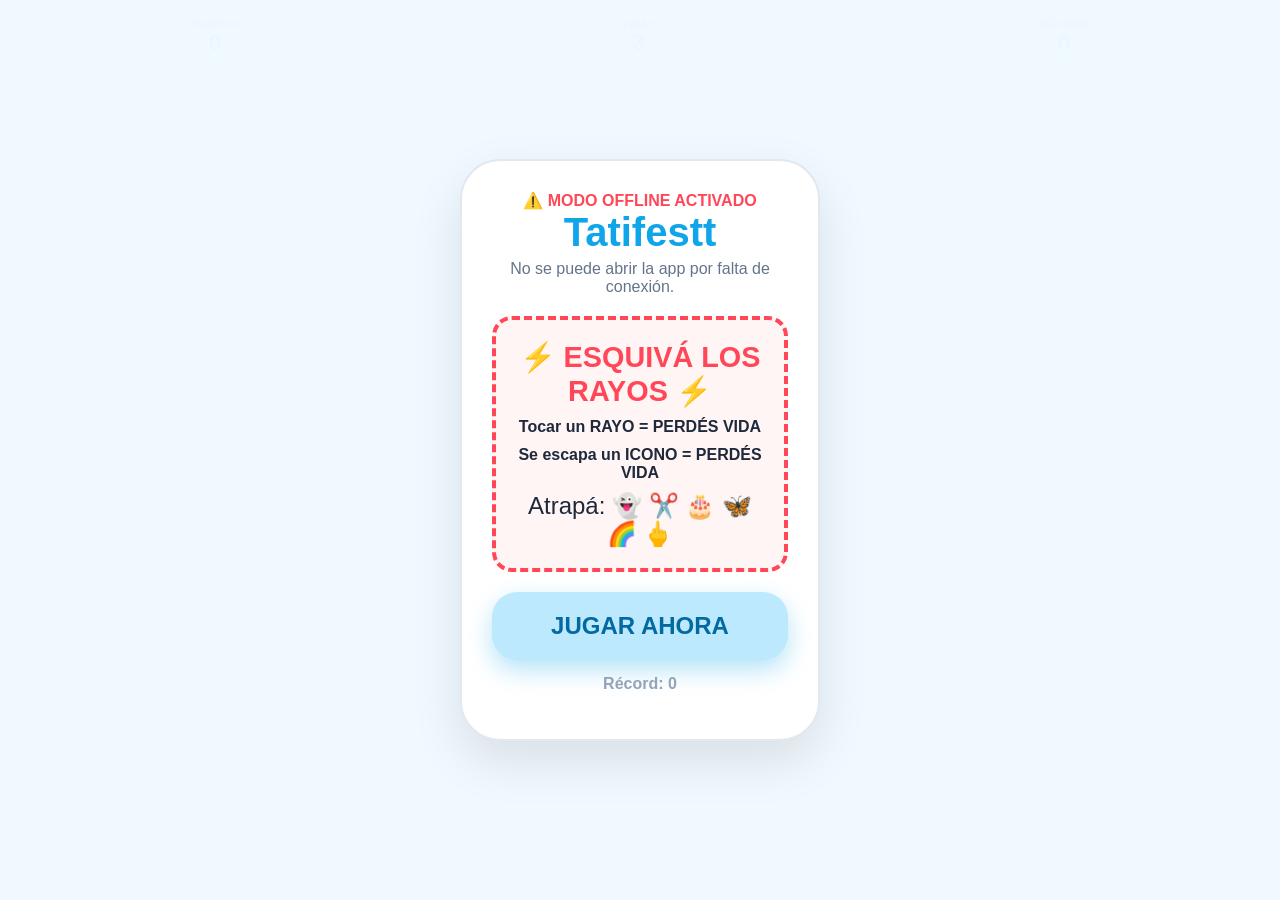
<file: offline.html>
<!DOCTYPE html>
<html lang="es">
<head>
    <meta charset="UTF-8">
    <meta name="viewport" content="width=device-width, initial-scale=1.0, user-scalable=no, viewport-fit=cover">
    <title>Tatifestt · Edición Blindada</title>
    <style>
        :root { --celeste: #bde9ff; --dark: #1e293b; --rojo: #ff4757; --glass: rgba(255, 255, 255, 0.95); }
        * { box-sizing: border-box; -webkit-tap-highlight-color: transparent; outline: none; }
        
        body { 
            margin: 0; overflow: hidden; font-family: 'Segoe UI', sans-serif; 
            background: linear-gradient(135deg, #e0f2fe 0%, #f0f9ff 100%);
            touch-action: none; height: 100vh; color: var(--dark);
        }

        /* Marcador Superior */
        #game-ui { 
            position: fixed; top: 0; left: 0; width: 100%; height: 75px;
            display: flex; justify-content: space-around; align-items: center;
            z-index: 100; background: var(--glass); backdrop-filter: blur(15px);
            border-bottom: 2px solid rgba(0,0,0,0.05); font-weight: 900;
        }
        .stat-val { font-size: 1.4rem; color: #0ea5e9; display: block; text-align: center; }
        .stat-label { font-size: 0.7rem; opacity: 0.6; display: block; }
        .red-text { color: var(--rojo) !important; }

        /* Área de Toque de los Iconos (Muy grande para no fallar) */
        .hit-box {
            position: absolute; 
            width: 130px; height: 130px; 
            display: flex; align-items: center; justify-content: center;
            z-index: 10; cursor: pointer;
            pointer-events: auto;
            transform: translate(-50%, -50%); /* Centrado exacto del toque */
        }
        .emoji { 
            font-size: 4rem; pointer-events: none; 
            filter: drop-shadow(0 5px 15px rgba(0,0,0,0.1));
            transition: transform 0.2s, opacity 0.1s;
        }

        /* Pantallas */
        .overlay {
            position: fixed; inset: 0; background: rgba(240, 249, 255, 0.98);
            display: none; flex-direction: column; align-items: center;
            justify-content: center; z-index: 200; text-align: center; padding: 25px;
        }
        .active { display: flex; }

        .card {
            background: white; padding: 30px; border-radius: 40px;
            box-shadow: 0 20px 50px rgba(0,0,0,0.1); border: 2px solid #e2e8f0;
            width: 100%; max-width: 360px;
        }
        
        .tutorial-box {
            background: #fff5f5; border: 4px dashed var(--rojo);
            border-radius: 20px; padding: 20px; margin: 20px 0;
        }
        .warning-title { color: var(--rojo); font-size: 1.8rem; font-weight: 900; display: block; }
        
        .btn {
            background: var(--celeste); border: none; padding: 20px;
            border-radius: 25px; font-weight: 800; font-size: 1.5rem;
            color: #0369a1; width: 100%; cursor: pointer;
            box-shadow: 0 10px 25px rgba(14, 165, 233, 0.3);
        }
    </style>
</head>
<body>

    <div id="game-ui">
        <div><span class="stat-label">PUNTOS</span><span id="score" class="stat-val">0</span></div>
        <div><span class="stat-label">VIDAS</span><span id="lives" class="stat-val red-text">3</span></div>
        <div><span class="stat-label">RÉCORD</span><span id="best-ui" class="stat-val">0</span></div>
    </div>

    <div id="start-screen" class="overlay active">
        <div class="card">
            <span style="color:var(--rojo); font-weight:bold;">⚠️ MODO OFFLINE ACTIVADO</span>
            <h1 style="font-size: 2.5rem; margin: 0; color: #0ea5e9;">Tatifestt</h1>
            <p style="color:#64748b; margin-top:5px;">No se puede abrir la app por falta de conexión.</p>
            
            <div class="tutorial-box">
                <span class="warning-title">⚡ ESQUIVÁ LOS RAYOS ⚡</span>
                <p style="font-weight:900; margin: 10px 0; color: var(--dark);">Tocar un RAYO = PERDÉS VIDA</p>
                <p style="font-weight:900; margin: 10px 0; color: var(--dark);">Se escapa un ICONO = PERDÉS VIDA</p>
                <div style="font-size:1.5rem; margin-top:10px;">Atrapá: 👻 ✂️ 🎂 🦋 🌈 🖕</div>
            </div>
            
            <button class="btn" onclick="startGame()">JUGAR AHORA</button>
            <p style="margin-top:15px; font-weight:bold; color:#94a3b8;">Récord: <span id="best-start">0</span></p>
        </div>
    </div>

    <div id="end-screen" class="overlay">
        <h1 style="color:var(--rojo); font-size: 2.5rem;">¡FIN DEL JUEGO!</h1>
        <div style="font-size: 6rem; font-weight: 900; color: #0ea5e9;" id="final-score">0</div>
        <p id="record-msg" style="color:#22c55e; font-weight:bold; font-size: 1.2rem; margin-bottom:20px;"></p>
        <button class="btn" onclick="startGame()">REINTENTAR</button>
    </div>

    <script>
        const goods = ['👻', '✂️', '🎂', '🦋', '🌈', '🖕'];
        const bad = '⚡';
        let score = 0, lives = 3, isPlaying = false;
        let highScore = localStorage.getItem('tati_final_record') || 0;

        document.getElementById('best-ui').innerText = highScore;
        document.getElementById('best-start').innerText = highScore;

        function startGame() {
            score = 0; lives = 3; isPlaying = true;
            document.getElementById('score').innerText = score;
            document.getElementById('lives').innerText = lives;
            document.getElementById('start-screen').classList.remove('active');
            document.getElementById('end-screen').classList.remove('active');
            document.querySelectorAll('.hit-box').forEach(el => el.remove());
            spawnLoop();
        }

        function spawnLoop() {
            if (!isPlaying) return;
            createIcon();
            let delay = Math.max(300, 1000 - (score * 15));
            setTimeout(spawnLoop, delay);
        }

        function createIcon() {
            const hb = document.createElement('div');
            hb.className = 'hit-box';
            const em = document.createElement('div');
            em.className = 'emoji';
            
            const isBad = Math.random() < 0.25;
            if (isBad) {
                em.innerText = bad;
                hb.dataset.type = 'bad';
            } else {
                em.innerText = goods[Math.floor(Math.random() * goods.length)];
                hb.dataset.type = 'good';
            }
            
            hb.appendChild(em);
            hb.style.left = (Math.random() * (window.innerWidth - 100) + 50) + 'px';
            let currentTop = window.innerHeight + 100;
            hb.style.top = currentTop + 'px';

            let captured = false; // ESTADO ATÓMICO: Evita doble detección

            hb.addEventListener('pointerdown', function(e) {
                e.stopPropagation();
                e.preventDefault();
                if(!captured && isPlaying) {
                    captured = true; // SE MARCA COMO CAPTURADO AL INSTANTE
                    handleInteraction(hb, true);
                }
            });

            document.body.appendChild(hb);

            let speed = 3 + (score / 20);

            function move() {
                if (!isPlaying || captured) { 
                    hb.remove(); 
                    return; 
                }
                currentTop -= speed;
                hb.style.top = currentTop + 'px';

                if (currentTop < -100) {
                    // Si se escapa uno bueno, perdés vida
                    if (hb.dataset.type === 'good' && !captured) {
                        loseLife();
                    }
                    hb.remove();
                } else {
                    requestAnimationFrame(move);
                }
            }
            requestAnimationFrame(move);
        }

        function handleInteraction(el, isTouch) {
            const type = el.dataset.type;
            const em = el.querySelector('.emoji');

            if (type === 'bad') {
                loseLife(); // Rayo = Daño
                em.style.transform = 'scale(0.1)';
            } else {
                score++; // Bueno = Punto
                document.getElementById('score').innerText = score;
                em.style.transform = 'scale(2.5) rotate(20deg)';
            }
            
            em.style.opacity = '0';
            setTimeout(() => el.remove(), 100);
        }

        function loseLife() {
            if (!isPlaying) return;
            lives--;
            document.getElementById('lives').innerText = lives;
            document.body.style.backgroundColor = "#ff7675";
            setTimeout(() => document.body.style.backgroundColor = "", 150);
            if (lives <= 0) gameOver();
        }

        function gameOver() {
            isPlaying = false;
            document.getElementById('final-score').innerText = score;
            if (score > highScore) {
                highScore = score;
                localStorage.setItem('tati_final_record', highScore);
                document.getElementById('best-ui').innerText = highScore;
                document.getElementById('best-start').innerText = highScore;
                document.getElementById('record-msg').innerText = "¡NUEVO RÉCORD! 🏆";
            } else {
                document.getElementById('record-msg').innerText = "Récord actual: " + highScore;
            }
            document.getElementById('end-screen').classList.add('active');
        }
    </script>
</body>
</html>
</file>
